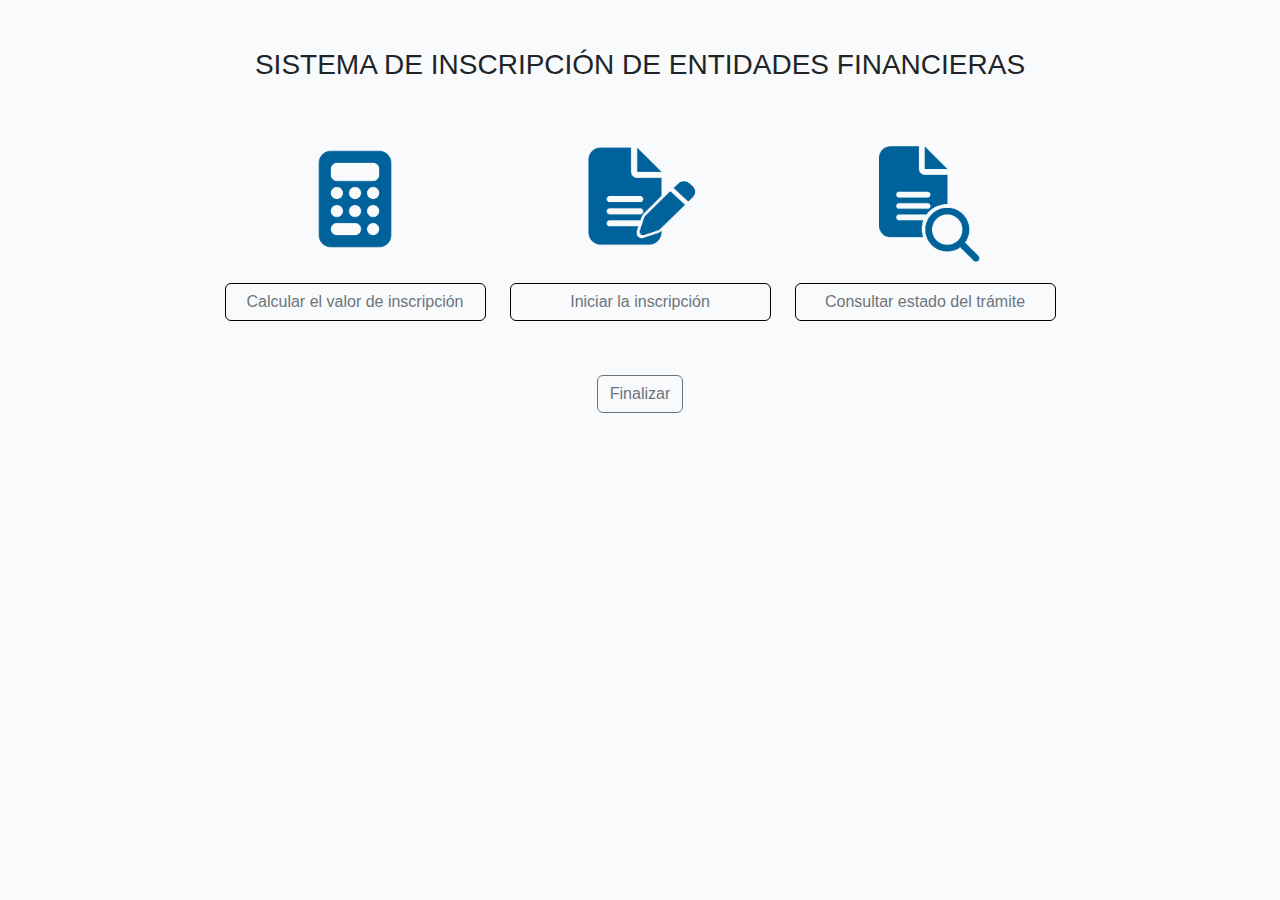
<file: front-publico/index.html>
<!DOCTYPE html>
<html lang="es">
  <head>
    <meta charset="UTF-8" />
    <title>Sistema de Inscripción de Entidades Financieras</title>
    <link
      href="https://cdn.jsdelivr.net/npm/bootstrap@5.3.2/dist/css/bootstrap.min.css"
      rel="stylesheet"
    />
    <link 
      href="assets/styles.css"
      rel="stylesheet"
    />    
  </head>
  <body>
    <div id="header"></div>

    <div class="container text-center mt-5">
      <h3 class="mb-5">SISTEMA DE INSCRIPCIÓN DE ENTIDADES FINANCIERAS</h3>

      <div class="row justify-content-center">
        <!-- Calcular -->
        <div class="col-md-3 option-card">
          <img src="assets/images/calcular_el_valor.png" alt="Calcular" class="d-block mx-auto" />
          <a href="pages/calcular.html" class="btn btn-outline-secondary">
            Calcular el valor de inscripción
          </a>
        </div>

        <!-- Iniciar -->
        <div class="col-md-3 option-card">
          <img src="assets/images/iniciar_inscripcion.png" alt="Inscripción" class="d-block mx-auto" />
          <a href="pages/inscripcion.html" class="btn btn-outline-secondary">
            Iniciar la inscripción
          </a>
        </div>

        <!-- Consultar -->
        <div class="col-md-3 option-card">
          <img src="assets/images/consultar_el_estado.png" alt="Consultar" class="d-block mx-auto" />
          <a href="pages/consulta.html" class="btn btn-outline-secondary">
            Consultar estado del trámite
          </a>
        </div>
      </div>

      <!-- Finalizar -->
      <div class="row justify-content-center mt-4">
        <div class="col-md-4">
          <a
            href="https://www.fogafin.gov.co"
            class="btn btn-outline-secondary"
          >
            Finalizar
          </a>
        </div>
      </div>
    </div>

    <div id="footer"></div>

    <script src="https://cdn.jsdelivr.net/npm/bootstrap@5.3.2/dist/js/bootstrap.bundle.min.js"></script>
    <script>
      fetch("https://sadevcarguefdi.z20.web.core.windows.net/header.html")
        .then((res) => res.text())
        .then((html) => (document.getElementById("header").innerHTML = html));

      fetch("https://sadevcarguefdi.z20.web.core.windows.net/footer.html")
        .then((res) => res.text())
        .then((html) => (document.getElementById("footer").innerHTML = html));
    </script>
  </body>
</html>
</file>
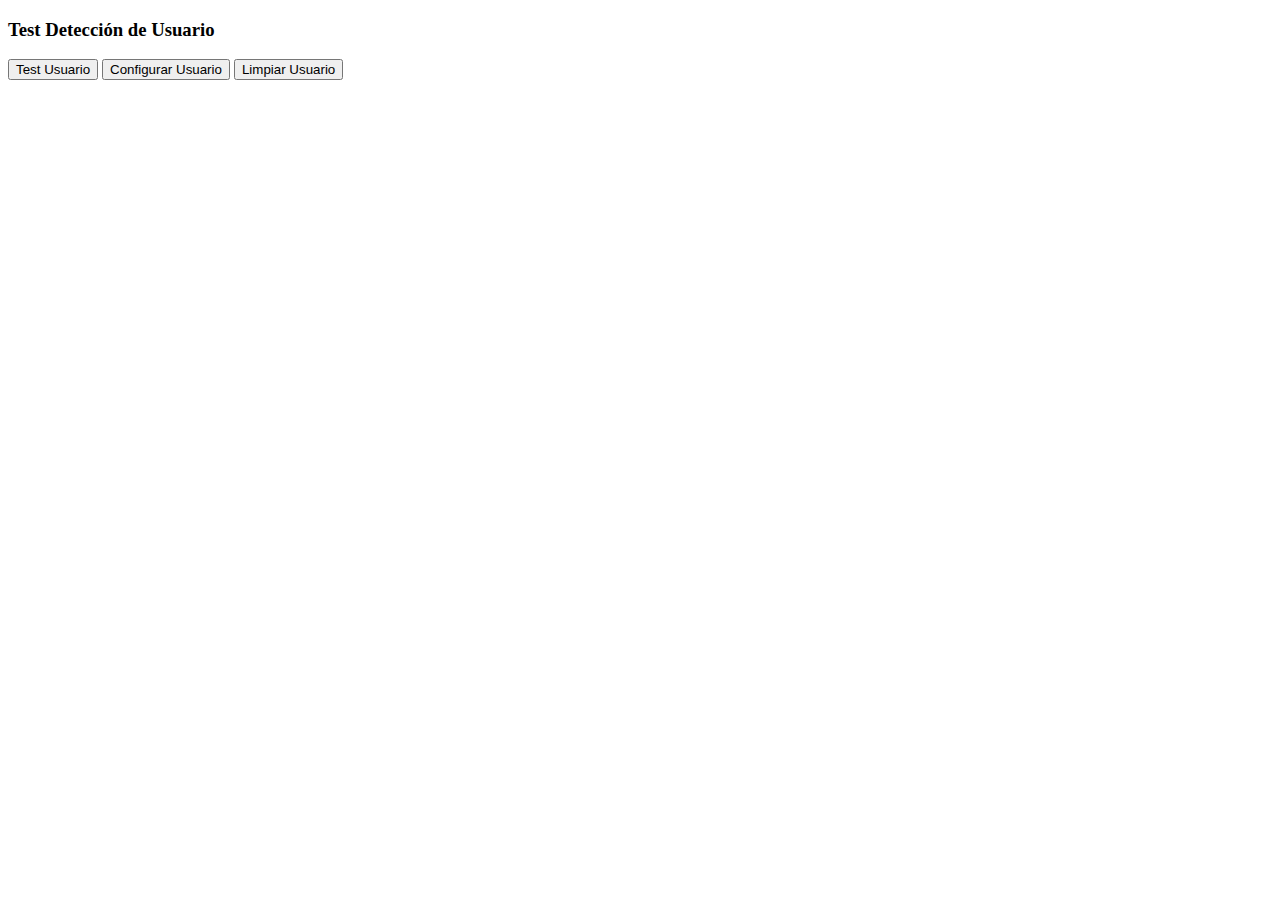
<file: front-interno/test-user.html>
<!DOCTYPE html>
<html>
<head>
    <title>Test Usuario</title>
</head>
<body>
    <h3>Test Detección de Usuario</h3>
    <button onclick="testUser()">Test Usuario</button>
    <button onclick="setUser()">Configurar Usuario</button>
    <button onclick="clearUser()">Limpiar Usuario</button>
    <div id="result"></div>

    <script src="./config.js"></script>
    <script>
        async function testUser() {
            const result = document.getElementById('result');
            
            // 1. Configurar usuario de prueba
            localStorage.setItem('detectedWindowsUser', 'jgarzon');
            
            // 2. Construir URL
            const params = { user: 'jgarzon' };
            const url = getApiUrl('whoami', params);
            
            result.innerHTML = `
                <p><strong>Usuario en localStorage:</strong> ${localStorage.getItem('detectedWindowsUser')}</p>
                <p><strong>URL generada:</strong> ${url}</p>
            `;
            
            // 3. Hacer llamada
            try {
                const response = await fetch(url, {
                    method: 'GET',
                    headers: { 'X-User-Identity': 'jgarzon' }
                });
                
                const usuario = await response.text();
                result.innerHTML += `<p><strong>Respuesta del backend:</strong> ${usuario}</p>`;
                
            } catch (error) {
                result.innerHTML += `<p><strong>Error:</strong> ${error.message}</p>`;
            }
        }
        
        function setUser() {
            const user = prompt('Ingrese usuario:');
            if (user) {
                localStorage.setItem('detectedWindowsUser', user);
                alert('Usuario configurado: ' + user);
            }
        }
        
        function clearUser() {
            localStorage.removeItem('detectedWindowsUser');
            alert('Usuario eliminado');
        }
    </script>
</body>
</html>
</file>
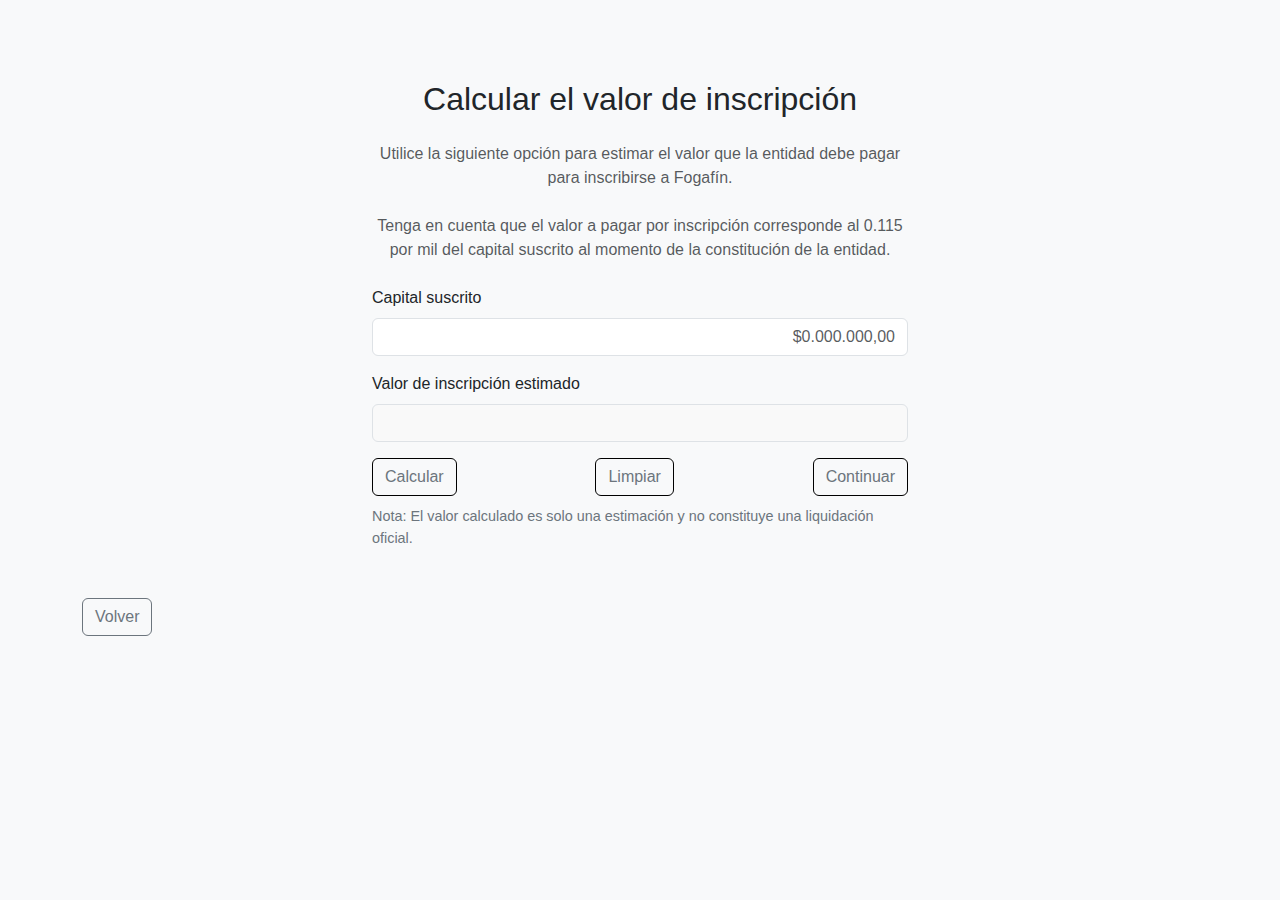
<file: front-publico/pages/calcular.html>
<!DOCTYPE html>
<html lang="es">
  <head>
    <meta charset="UTF-8" />
    <title>Calcular Valor de Inscripción</title>
    <link
      href="https://cdn.jsdelivr.net/npm/bootstrap@5.3.2/dist/css/bootstrap.min.css"
      rel="stylesheet"
    />
    <link href="../assets/styles.css" rel="stylesheet" />
  </head>
  <body class="bg-light">
    <div id="header"></div>
    <div class="container mt-5">
      <div class="form-container">
        <h2 class="mb-4 text-center">Calcular el valor de inscripción</h2>
        <p class="text-center text-muted mb-4">Utilice la siguiente opción para estimar el valor que la entidad debe pagar para inscribirse a Fogafín.</p>
        <p class="text-center text-muted mb-4">Tenga en cuenta que el valor a pagar por inscripción corresponde al 0.115 por mil del capital suscrito al momento de la constitución de la entidad.</p>
        <form id="calcForm">
          <div class="mb-3">
            <label for="capital" class="form-label">Capital suscrito</label>
            <input
              type="text"
              id="capital"
              class="form-control"
              placeholder="$0.000.000,00"
              style="text-align: right"
              min="0"
              required
            />
            <div class="invalid-feedback">
              Por favor, ingrese un valor numérico válido y mayor a cero.
            </div>
          </div>
          <div class="mb-3">
            <label for="valor" class="form-label"
              >Valor de inscripción estimado</label
            >
            <input
              type="text"
              id="valor"
              class="form-control readonly-field"
              readonly
            />
          </div>
          <div class="d-flex justify-content-between">
            <button
              type="button"
              id="calcular"
              class="btn btn-outline-secondary"
            >
              Calcular
            </button>
            <button type="reset" id="limpiar" class="btn btn-outline-secondary">
              Limpiar
            </button>
            <button
              type="button"
              id="continuar"
              class="btn btn-outline-secondary"
            >
              Continuar
            </button>
          </div>
          <div class="note">
            Nota: El valor calculado es solo una estimación y no constituye una
            liquidación oficial.
          </div>
        </form>
      </div>
      <a href="../index.html" class="btn btn-outline-secondary mt-3">Volver</a>
    </div>
    <div id="footer"></div>

    <script src="https://cdn.jsdelivr.net/npm/bootstrap@5.3.2/dist/js/bootstrap.bundle.min.js"></script>
    <script>
      // Cargar header y footer
      fetch("https://sadevcarguefdi.z20.web.core.windows.net/header.html")
        .then((res) => res.text())
        .then((html) => (document.getElementById("header").innerHTML = html));

      fetch("https://sadevcarguefdi.z20.web.core.windows.net/footer.html")
        .then((res) => res.text())
        .then((html) => (document.getElementById("footer").innerHTML = html));
    </script>
    <script>
      const calcForm = document.getElementById("calcForm");
      const capitalInput = document.getElementById("capital");
      const valorInput = document.getElementById("valor");
      const calcularBtn = document.getElementById("calcular");
      const continuarBtn = document.getElementById("continuar");

      let tasaConfig = 0.115; // valor por defecto

      // 🔹 Cargar configuración desde backend
      fetch("https://app-inscripcion-entidades-dev-bfbrcqgdgfbbaxhq.eastus2-01.azurewebsites.net/api/parametros")
        .then((res) => res.json())
        .then((data) => {
          if (data['TASA_INSCRIPCION']) {
            tasaConfig = parseFloat(data['TASA_INSCRIPCION']) || 0.115;
          }
          console.log("✅ Tasa cargada desde backend:", tasaConfig);
        })
        .catch((err) => {
          console.error(
            "⚠️ No se pudo cargar la configuración desde backend:",
            err
          );
        });

      // 🔹 Función de cálculo
      function calcularValor(capital) {
        const resultado = (tasaConfig * capital) / 1000;
        // Redondear a 2 decimales para evitar problemas de aproximación
        return Math.round(resultado * 100) / 100;
      }

      // 🔹 Formatea un número a moneda con 2 decimales
      function formatearMoneda(valor) {
        return (
          "$ " +
          Number(valor).toLocaleString("es-CO", {
            minimumFractionDigits: 2,
            maximumFractionDigits: 2,
          })
        );
      }

      // 🔹 Limpia el formato dejando solo el número
      function limpiarFormato(valor) {
        if (!valor) return 0;
        // Permitir punto decimal y números
        return parseFloat(valor.replace(/[^\d.]/g, "")) || 0;
      }

      // 🔹 Al enfocar el campo, mostrar el número limpio
      capitalInput.addEventListener("focus", () => {
        const valorGuardado = capitalInput.dataset.valor || "";
        capitalInput.value = valorGuardado ? parseFloat(valorGuardado) : "";
      });
      
      // 🔹 Validación en tiempo real: permitir números y punto decimal
      capitalInput.addEventListener("input", (e) => {
        if (document.activeElement === capitalInput) {
          // Permitir números y un solo punto decimal
          let valor = e.target.value.replace(/[^0-9.]/g, "");
          // Asegurar solo un punto decimal
          const puntos = valor.split('.');
          if (puntos.length > 2) {
            valor = puntos[0] + '.' + puntos.slice(1).join('');
          }
          e.target.value = valor;
        }
      });

      // 🔹 Al perder el foco, aplicar formato monetario
      capitalInput.addEventListener("blur", () => {
        const valor = limpiarFormato(capitalInput.value);
        if (valor > 0) {
          capitalInput.dataset.valor = valor; // guarda el valor real sin formato
          capitalInput.value = formatearMoneda(valor);
        } else {
          capitalInput.dataset.valor = "";
          capitalInput.value = "";
        }
      });

      // 🔹 Calcular al presionar el botón
      calcularBtn.addEventListener("click", () => {
        const valorGuardado = Number(capitalInput.dataset.valor) || 0;

        if (isNaN(valorGuardado) || valorGuardado <= 0) {
          capitalInput.classList.add("is-invalid");
          valorInput.value = "";
          return;
        }

        capitalInput.classList.remove("is-invalid");

        const resultado = calcularValor(valorGuardado);
        valorInput.value = formatearMoneda(resultado);
      });

      // 🔹 Resetear formulario
      calcForm.addEventListener("reset", () => {
        capitalInput.classList.remove("is-invalid");
        valorInput.value = "";
        capitalInput.value = "";
        delete capitalInput.dataset.valor;
      });

      // 🔹 Continuar
      continuarBtn.addEventListener("click", () => {
        window.location.href = "inscripcion.html";
      });
    </script>
  </body>
</html>
</file>
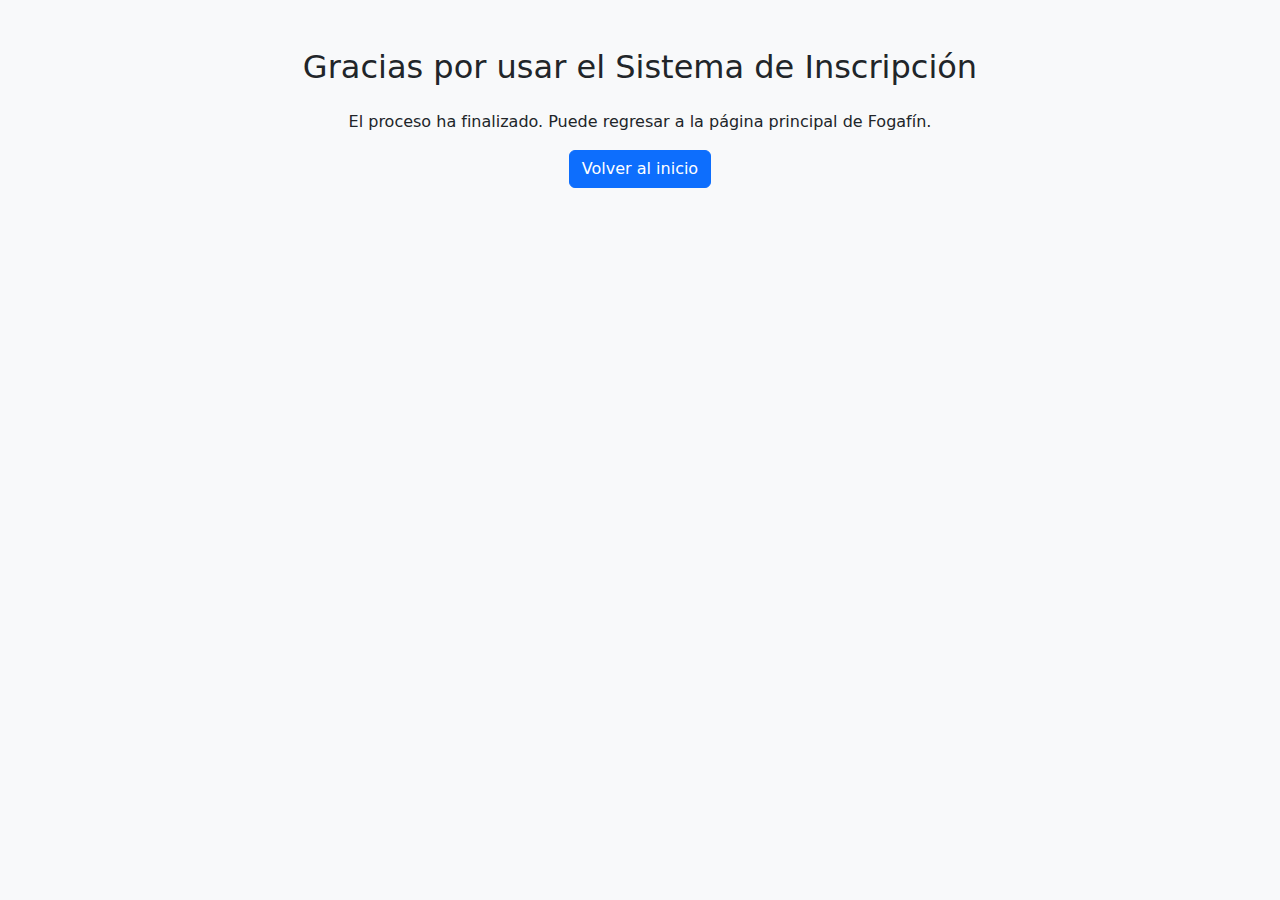
<file: front-publico/pages/finalizar.html>
<!DOCTYPE html>
<html lang="es">
  <head>
    <meta charset="UTF-8" />
    <title>Finalizar</title>
    <link
      href="https://cdn.jsdelivr.net/npm/bootstrap@5.3.2/dist/css/bootstrap.min.css"
      rel="stylesheet"
    />
  </head>
  <body class="bg-light">
    <div id="header"></div>
    <div class="container mt-5 text-center">
      <h2 class="mb-4">Gracias por usar el Sistema de Inscripción</h2>
      <p>
        El proceso ha finalizado. Puede regresar a la página principal de
        Fogafín.
      </p>
      <a href="../index.html" class="btn btn-primary">Volver al inicio</a>
    </div>
     <div id="footer"></div>

    <script src="https://cdn.jsdelivr.net/npm/bootstrap@5.3.2/dist/js/bootstrap.bundle.min.js"></script>
    <script>
      fetch("https://sadevcarguefdi.z20.web.core.windows.net/header.html")
        .then((res) => res.text())
        .then((html) => (document.getElementById("header").innerHTML = html));

      fetch("https://sadevcarguefdi.z20.web.core.windows.net/footer.html")
        .then((res) => res.text())
        .then((html) => (document.getElementById("footer").innerHTML = html));
    </script>
  </body>
</html>
</file>
<file: front-publico/assets/styles.css>
body {
  background-color: #f9fafb;
  font-family: Arial, Helvetica, sans-serif;
}
h5.section-title {
  color: #2e7d32;
  font-weight: bold;
  margin-top: 1.5rem;
  margin-bottom: 1rem;
}

.option-card {
  text-align: center;
  margin-bottom: 30px;
}
.option-card img {
  width: 120px;
  height: auto;
  margin-bottom: 15px;
}
.option-card a {
  display: block;
  border: 1px solid black;
}
.option-card a:hover,
.btn-outline-secondary:hover {
  color: #ffffff !important;
}

/* Calculadora */
.form-container {
  max-width: 600px;
  margin: auto;
  background: transparent;
  padding: 2rem;
  border: none;
  /* border-radius: 8px;
        box-shadow: 0 0 10px rgba(0,0,0,0.1); */
}
.form-container button {
  border: 1px solid black;
}
.readonly-field {
  background-color: #f9f9f9;
  cursor: copy;
}
.note {
  font-size: 0.9rem;
  color: #6c757d;
  margin-top: 10px;
}

/* ESTILOS DE LA VISTA: CONSULTA DE TRÁMITE (pages/consulta.html) */
 
.consulta-view-container {
    max-width: 600px;
    padding: 40px;
    margin: auto; 
    text-align: center;
}

.consulta-form-row {
    display: flex;
    align-items: center;
    justify-content: center;
    margin-bottom: 25px;
}
.consulta-form-row label {
    width: 40%;
    max-width: 180px;
    text-align: right;
    padding-right: 15px;
    font-weight: normal; 
    color: #555;
    white-space: nowrap; 
}
.consulta-form-row input {
    width: 60%;
    max-width: 300px;
    height: 45px; 
    border: 1px solid #ccc; 
    border-radius: 10px;
    padding: 0.375rem 0.75rem;
}

.btn-principal {
    background-color: #28a745;
    border-radius: 10px;
    font-weight: bold;
    color: white;
    padding: 10px 30px;
    margin: 0 15px;
}
.btn-principal:hover {
    background-color: #1e7e34;
    border-color: #1c7430;
    color: white;
}

.btn-secundario-outline {
    border-radius: 10px;
    font-weight: bold;
    padding: 10px 30px;
    margin: 0 15px;
}

/*
 * --------------------------------
 * ESTILOS DE RESULTADO DE CONSULTA
 * --------------------------------
 */
.detalle-row {
    display: flex;
    justify-content: space-between;
    padding: 5px 0;
    border-bottom: 1px dashed #eee;
}

.detalle-row:last-of-type {
    border-bottom: none;
}

.detalle-label {
    font-weight: bold;
    color: #444;
    width: 45%;
    text-align: left;
}

.detalle-value {
    color: #000;
    width: 55%;
    text-align: left;
}
.detalle-value strong {
    color: #2e7d32;
}
</file>
